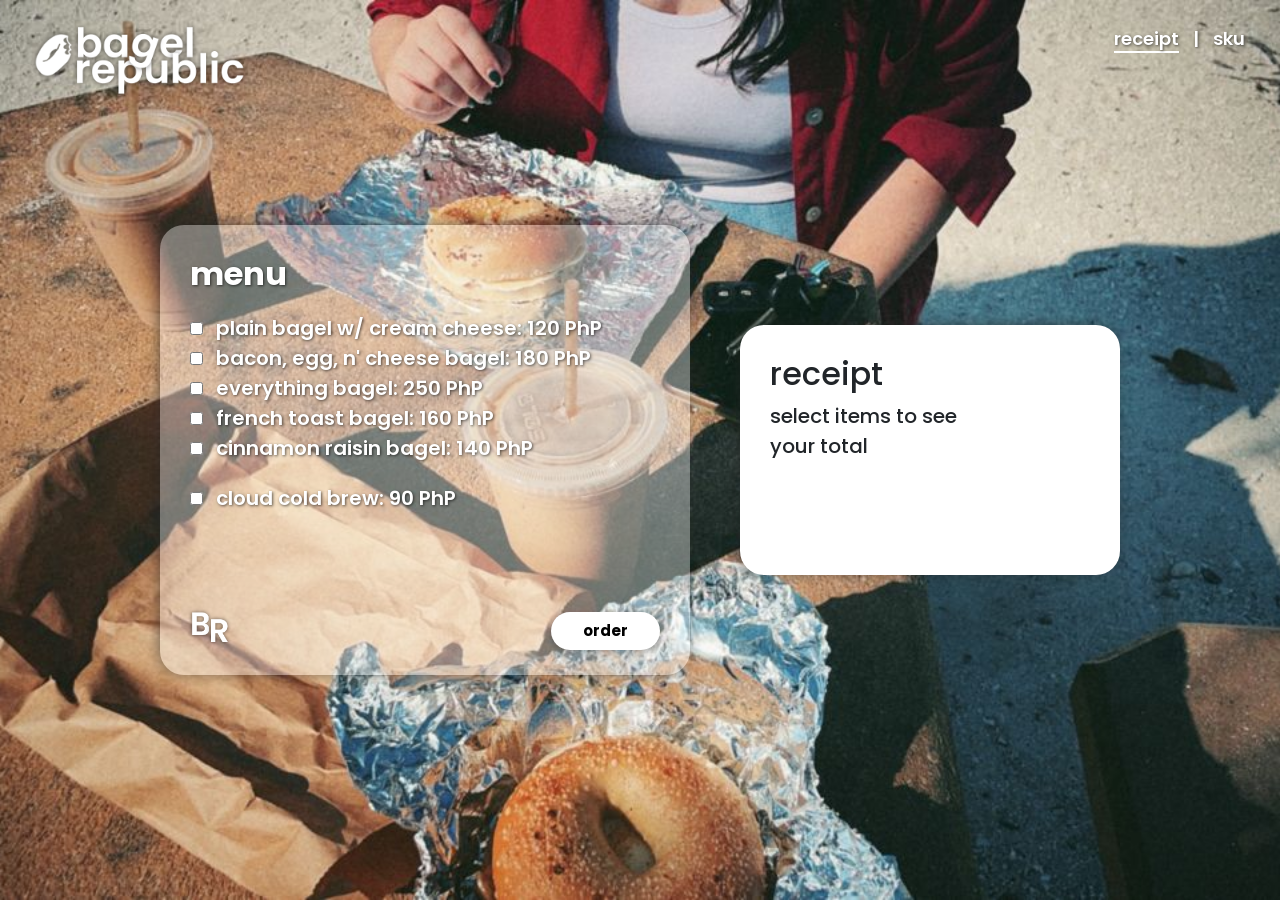
<file: index.html>
<!-- Credits/Sources
CSS Box Shadow Generator: https://html-css-js.com/css/generator/box-shadow/

W3Schools Lessons:
- Transform Tool: https://www.w3schools.com/cssref/css3_pr_transform.php
- CSS Position Property (for my CSS code that used absolute and relative): https://www.w3schools.com/CSSref/pr_class_position.php
- How to add Favicons: https://www.w3schools.com/html/html_favicon.asp
- Opacity Transform in Navbar hover: https://coreui.io/blog/how-to-change-opacity-on-hover-in-css/

Logos: Created by me in https://www.photopea.com/

Poppins Font: https://fonts.google.com/specimen/Poppins?query=poppins 
Bagel BG Image: https://ph.pinterest.com/pin/362891682487523199/
-->

<!DOCTYPE html>
<html lang="en">
<head>
    <meta charset="UTF-8">
    <meta name="viewport" content="width=device-width, initial-scale=1.0">
    <title>Q1 Project - Receipt Generator</title>
    <link href="https://cdn.jsdelivr.net/npm/bootstrap@5.3.3/dist/css/bootstrap.min.css" rel="stylesheet">
    <link rel="stylesheet" href="style.css">
    <link rel="stylesheet" href="https://pyscript.net/releases/2025.3.1/core.css" />
    <script type="module" src="https://pyscript.net/releases/2025.3.1/core.js"></script>

    <!-- Favicon Lesson: https://www.w3schools.com/html/html_favicon.asp -->
    <link rel="icon" type="image/png" href="Images/Logo Shortcut.png">
</head>
<body>

  <!-- Navbar Area -->
  <nav class="top-nav">
    <a href="index.html" class="nav-item active">receipt</a>
    <span class="nav-divider">|</span>
    <a href="sku.html" class="nav-item">sku</a>
  </nav>

  <div class="container">

    <!-- Logo Made by Me (Cited in Line 9) -->
    <div class="logo">
      <img src="Images/Logo.png" alt="">
    </div>

    <!-- Menu Container -->
    <div class="menu-box">

      <h2>menu</h2>

      <!-- Using div to Organize Menu Items  -->
      <div class="menu-list" id="menu-list">

        <label class="menu-item">
          <input type="checkbox" id="item-plain" name="item" value="120">
          plain bagel w/ cream cheese: 120 PhP
        </label>

        <label class="menu-item">
          <input type="checkbox" id="item-bacon-egg" name="item" value="180">
          bacon, egg, n' cheese bagel: 180 PhP
        </label>

        <label class="menu-item">
          <input type="checkbox" id="item-everything" name="item" value="250">
          everything bagel: 250 PhP
        </label>

        <label class="menu-item">
          <input type="checkbox" id="item-french-toast" name="item" value="160">
          french toast bagel: 160 PhP
        </label>

        <label class="menu-item">
          <input type="checkbox" id="item-cinnamon" name="item" value="140">
          cinnamon raisin bagel: 140 PhP
        </label>

        <!-- Divider to separate food items w/ drink in Menu -->
        <div class="drink-divider"></div>

        <label class="menu-item">
          <input type="checkbox" id="item-cold-brew" name="item" value="90">
          cloud cold brew: 90 PhP
        </label>

      </div>

      <!-- Logo Made by Me (Cited in Line 9) -->
      <img class="logo2" src="Images/Logo Shortcut.png" alt="">
      <button class="order-btn" id="order-btn" py-click="calculate_order">order</button>

    </div>

    <!-- Receipt Container -->
    <div class="receipt-box">

      <h2>receipt</h2>
      <div id="receipt-body">
        <!-- Placeholder before function is triggered -->
        <p class="receipt-empty">select items to see<br>your total</p> 
      </div>

    </div>
    
  </div>

  <script type="py" src="main.py"></script>

</body>
</html>
</file>
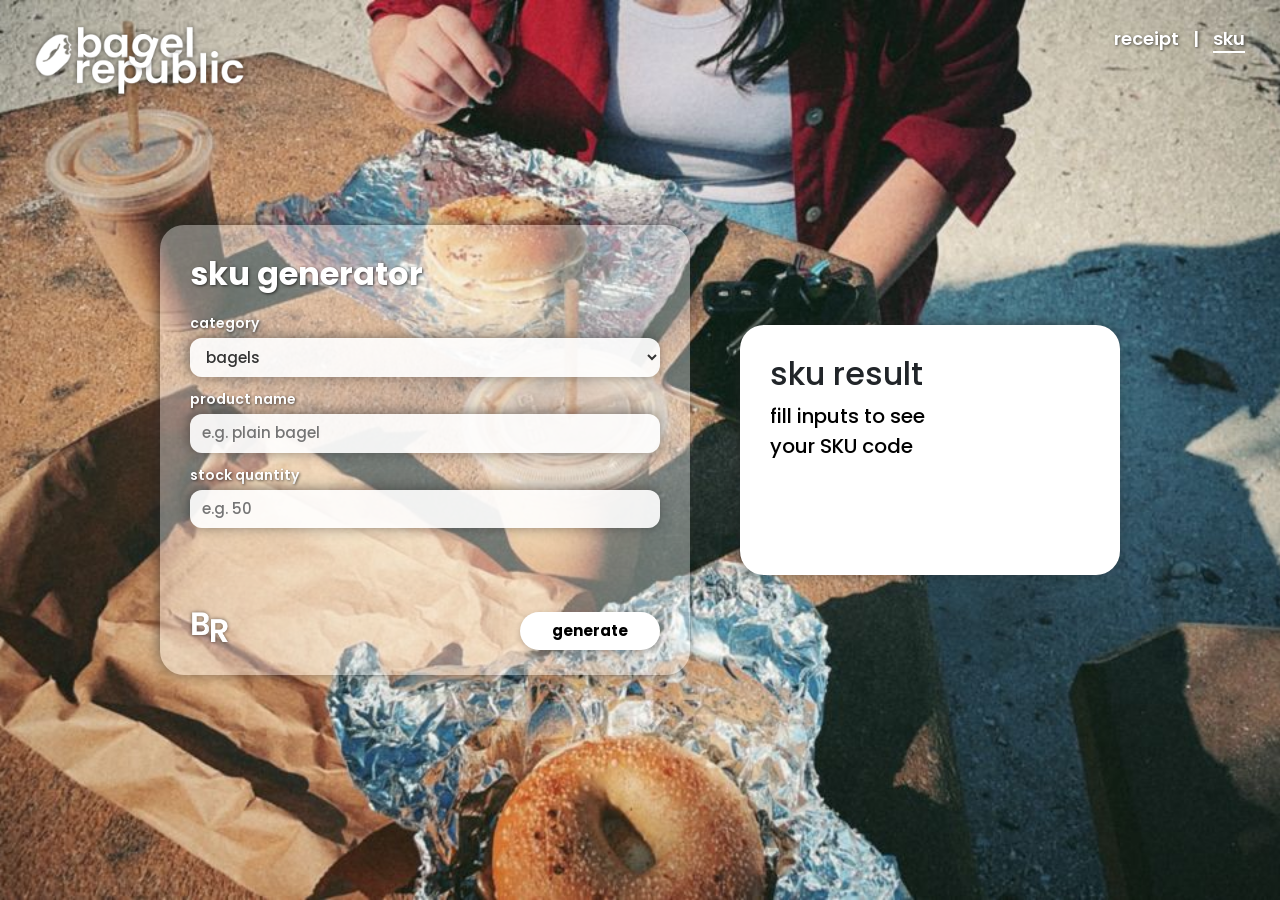
<file: sku.html>
<!-- Credits/Sources
CSS Box Shadow Generator: https://html-css-js.com/css/generator/box-shadow/

W3Schools Lessons:
- Transform Tool: https://www.w3schools.com/cssref/css3_pr_transform.php
- CSS Position Property (for my CSS code that used absolute and relative): https://www.w3schools.com/CSSref/pr_class_position.php
- How to add Favicons: https://www.w3schools.com/html/html_favicon.asp
- Opacity Transform in Navbar hover: https://coreui.io/blog/how-to-change-opacity-on-hover-in-css/

Logos: Created by me in https://www.photopea.com/

Poppins Font: https://fonts.google.com/specimen/Poppins?query=poppins 
Bagel BG Image: https://ph.pinterest.com/pin/362891682487523199/
-->

<!DOCTYPE html>
<html lang="en">
<head>
    <meta charset="UTF-8">
    <meta name="viewport" content="width=device-width, initial-scale=1.0">
    <title>Q1 Project - SKU Generator</title>
    <link href="https://cdn.jsdelivr.net/npm/bootstrap@5.3.3/dist/css/bootstrap.min.css" rel="stylesheet">
    <link rel="stylesheet" href="sku.css">
    <link rel="stylesheet" href="https://pyscript.net/releases/2025.3.1/core.css" />
    <script type="module" src="https://pyscript.net/releases/2025.3.1/core.js"></script>

    <!-- Favicon Lesson: https://www.w3schools.com/html/html_favicon.asp -->
    <link rel="icon" type="image/png" href="Images/Logo Shortcut.png">
</head>
<body>

  <!-- Navbar Area -->
  <nav class="top-nav">
    <a href="index.html" class="nav-item">receipt</a>
    <span class="nav-divider">|</span>
    <a href="sku.html" class="nav-item active">sku</a>
  </nav>

  <div class="container">

    <!-- Logo Made by Me (Cited in Line 9) -->
    <div class="logo">
      <img src="Images/Logo.png" alt="">
    </div>

    <!-- SKU Input Container -->
    <div class="generator-box">
      <h2>sku generator</h2>

      <div class="sku-form">
        
        <!-- Category Select -->
        <div class="form-group">
          <label for="category-input">category</label>
          <select id="category-input" class="sku-input">
            <!-- Values are shortened to match unique code of SKU  -->
            <option value="BGL">bagels</option>
            <option value="BVG">beverages</option>
            <option value="CNS">cream cheese n' spreads</option>
            <option value="BNS">bakery n' sweets</option>
            <option value="MER">merchandise</option>
          </select>
        </div>

        <!-- Product Name Text field  -->
        <div class="form-group">
          <label for="product-input">product name</label>
          <input type="text" id="product-input" class="sku-input" placeholder="e.g. plain bagel">
        </div>

        <!-- Stock Quantity field -->
        <div class="form-group">
          <label for="qty-input">stock quantity</label>
          <input type="number" id="qty-input" class="sku-input" placeholder="e.g. 50">
        </div>

      </div>

      <!-- Logo Made by Me (Cited in Line 9) -->
      <img class="logo2" src="Images/Logo Shortcut.png" alt="">
      <button class="order-btn" id="sku-btn" py-click="generate_sku">generate</button>
    </div>

    <!-- Output -->
    <div class="output-box">
      <h2>sku result</h2>
      <div id="sku-result">
        <!-- Placeholder before function is triggered -->
        <p class="output-empty">fill inputs to see<br>your SKU code</p>
      </div>
    </div>

  </div>

  <script type="py" src="main.py"></script>

</body>
</html>
</file>
<file: style.css>
/* CSS Box Shadow Generator: https://html-css-js.com/css/generator/box-shadow/

W3Schools Lessons:
- Transform Tool: https://www.w3schools.com/cssref/css3_pr_transform.php
- CSS Position Property (for my CSS code that used absolute and relative): https://www.w3schools.com/CSSref/pr_class_position.php
- How to add Favicons: https://www.w3schools.com/html/html_favicon.asp
- Opacity Transform in Navbar hover: https://coreui.io/blog/how-to-change-opacity-on-hover-in-css/

Logos: Created by me in https://www.photopea.com/

Poppins Font: https://fonts.google.com/specimen/Poppins?query=poppins 
Bagel BG Image: https://ph.pinterest.com/pin/362891682487523199/ */

@import url('https://fonts.googleapis.com/css2?family=Poppins:wght@100;200;300;400;500;600;700;800;900&display=swap');

/* Formatting */
* {
    font-family: 'Poppins', sans-serif;
    margin: 0;
    padding: 0;
    box-sizing: border-box;
}

body {
    background-image: url('Images/BG.jpg');
    background-size: cover;
    background-position: center;
    background-repeat: no-repeat;
    background-attachment: fixed;
    width: 100vw;
    height: 100vh;
}


/* Logo */
.logo {
    position: absolute;
    top: -10px;
    left: 20px;
}

.logo img {
    width: 250px;
    transition: transform 0.4s ease;
}

.logo img:hover {
    transform: translateY(-4px); 
}


/* Containers */

.container {
    display: flex;
    justify-content: center;
    align-items: center;
    gap: 50px;
    height: 100vh;
    padding: 0 40px;
}

.menu-box {
    text-shadow: 1px 1px 3px rgba(0, 0, 0, 0.628);
    width: 530px;
    height: 450px;
    background-color: rgba(255, 255, 255, 0.368);
    border-radius: 24px;
    padding: 30px;
    color: #ffffff;
    position: relative;
    box-shadow: -2px -1px 13px 0px rgba(37, 37, 37, 0.541);
    transition: transform 0.3s ease;
}

.menu-box:hover {
    transform: translateY(-6px);
}

.receipt-box {
    width: 380px;
    height: 250px;
    background-color: #ffffff;
    border-radius: 24px;
    padding: 30px;
    box-shadow: -2px -1px 13px 0px rgba(37, 37, 37, 0.541);
    transition: transform 0.3s ease;
}

.receipt-box:hover {
    transform: translateY(-6px);
}


/* Menu */

.menu-box h2 {
    font-weight: 700;
    margin-bottom: 20px;
}

.menu-item {
    font-size: 20px;
    font-weight: 600;
}

.menu-item input[type="checkbox"] {
    margin-right: 8px;
}

.drink-divider {
    height: 20px;
}

.logo2 {
    position: absolute;
    bottom: 20px;
    left: 25px;
    width: 50px;
}

.order-btn {
    position: absolute;
    bottom: 25px;
    right: 30px;
    background-color: #ffffff;
    color: #000000;
    font-weight: 700;
    font-size: 15px;
    padding: 8px 32px;
    border: none;
    border-radius: 20px;
    cursor: pointer;
    box-shadow: 0px 2px 6px rgba(0, 0, 0, 0.2);
    transition: transform 0.3s ease, background-color 0.2s ease;
}

.order-btn:hover {
    background-color: #f2f2f2;
    transform: translateY(-2px);
}

/* Receipt (Python Displays) */

#receipt-body div, 
#receipt-body p {
    font-size: 20px;
    font-weight: 500;
}

/* Navbar Styling*/
.top-nav {
    position: absolute;
    top: 25px;
    right: 35px;
}

.nav-item {
    color: #ffffff;
    font-size: 18px;
    font-weight: 600;
    text-decoration: none;
    text-shadow: 1px 1px 3px rgba(0, 0, 0, 0.6);
    transition: opacity 0.2s ease;
}

.nav-item:hover {
    color: #ffffff;
    opacity: 0.8;
}

.nav-item.active {
    border-bottom: 2px solid #ffffff;
}

.nav-divider {
    color: #ffffff;
    font-size: 18px;
    font-weight: 600;
    margin: 0 10px;
    text-shadow: 1px 1px 3px rgba(0, 0, 0, 0.6);
}
</file>
<file: sku.css>
/* CSS Box Shadow Generator: https://html-css-js.com/css/generator/box-shadow/

W3Schools Lessons:
- Transform Tool: https://www.w3schools.com/cssref/css3_pr_transform.php
- CSS Position Property (for my CSS code that used absolute and relative): https://www.w3schools.com/CSSref/pr_class_position.php
- How to add Favicons: https://www.w3schools.com/html/html_favicon.asp
- Opacity Transform in Navbar hover: https://coreui.io/blog/how-to-change-opacity-on-hover-in-css/

Logos: Created by me in https://www.photopea.com/

Poppins Font: https://fonts.google.com/specimen/Poppins?query=poppins 
Bagel BG Image: https://ph.pinterest.com/pin/362891682487523199/ */

@import url('https://fonts.googleapis.com/css2?family=Poppins:wght@100;200;300;400;500;600;700;800;900&display=swap');

/* Formatting */
* {
    font-family: 'Poppins', sans-serif;
    margin: 0;
    padding: 0;
    box-sizing: border-box;
}

body {
    background-image: url('Images/BG.jpg');
    background-size: cover;
    background-position: center;
    background-repeat: no-repeat;
    background-attachment: fixed;
    width: 100vw;
    height: 100vh;
}

/* Logo */
.logo {
    position: absolute;
    top: -10px;
    left: 20px;
}

.logo img {
    width: 250px;
    transition: transform 0.4s ease;
}

.logo img:hover {
    transform: translateY(-4px);
}

/* Containers */
.container {
    display: flex;
    justify-content: center;
    align-items: center;
    gap: 50px;
    height: 100vh;
    padding: 0 40px;
}

.generator-box {
    text-shadow: 1px 1px 3px rgba(0, 0, 0, 0.628);
    width: 530px;
    height: 450px;
    background-color: rgba(255, 255, 255, 0.368);
    border-radius: 24px;
    padding: 30px;
    color: #ffffff;
    position: relative;
    box-shadow: -2px -1px 13px 0px rgba(37, 37, 37, 0.541);
    transition: transform 0.3s ease;
}

.generator-box:hover {
    transform: translateY(-6px);
}

.output-box {
    width: 380px;
    height: 250px;
    background-color: #ffffff;
    border-radius: 24px;
    padding: 30px;
    box-shadow: -2px -1px 13px 0px rgba(37, 37, 37, 0.541);
    transition: transform 0.3s ease;
}

.output-box:hover {
    transform: translateY(-6px);
}

/* Titles & Buttons */
.generator-box h2 {
    font-weight: 700;
    margin-bottom: 20px;
}

.logo2 {
    position: absolute;
    bottom: 20px;
    left: 25px;
    width: 50px;
}

.order-btn {
    position: absolute;
    bottom: 25px;
    right: 30px;
    background-color: #ffffff;
    color: #000000;
    font-weight: 700;
    font-size: 15px;
    padding: 8px 32px;
    border: none;
    border-radius: 20px;
    cursor: pointer;
    box-shadow: 0px 2px 6px rgba(0, 0, 0, 0.2);
    transition: transform 0.3s ease, background-color 0.2s ease;
}

.order-btn:hover {
    background-color: #f2f2f2;
    transform: translateY(-2px);
}

/* SKU Output Displays */
#sku-result div, 
#sku-result p,
.output-empty {
    font-size: 20px;
    font-weight: 500;
    color: #000000;
}

/* SKU Generator Form Fields */
.sku-form {
    display: flex;
    flex-direction: column;
    gap: 12px;
}

.form-group {
    display: flex;
    flex-direction: column;
}

.form-group label {
    font-size: 14px;
    font-weight: 600;
    margin-bottom: 4px;
}

.sku-input {
    width: 100%;
    padding: 8px 12px;
    border-radius: 12px;
    border: none;
    outline: none;
    font-size: 15px;
    font-weight: 500;
    color: #333333;
    background-color: rgba(255, 255, 255, 0.9);
    box-shadow: -2px -1px 13px 0px rgba(37, 37, 37, 0.541);
}

/* Navbar Styling*/
.top-nav {
    position: absolute;
    top: 25px;
    right: 35px;
}

.nav-item {
    color: #ffffff;
    font-size: 18px;
    font-weight: 600;
    text-decoration: none;
    text-shadow: 1px 1px 3px rgba(0, 0, 0, 0.6);
    transition: opacity 0.2s ease;
}

.nav-item:hover {
    color: #ffffff;
    opacity: 0.8;
}

.nav-item.active {
    border-bottom: 2px solid #ffffff;
}

.nav-divider {
    color: #ffffff;
    font-size: 18px;
    font-weight: 600;
    margin: 0 10px;
    text-shadow: 1px 1px 3px rgba(0, 0, 0, 0.6);
}
</file>
